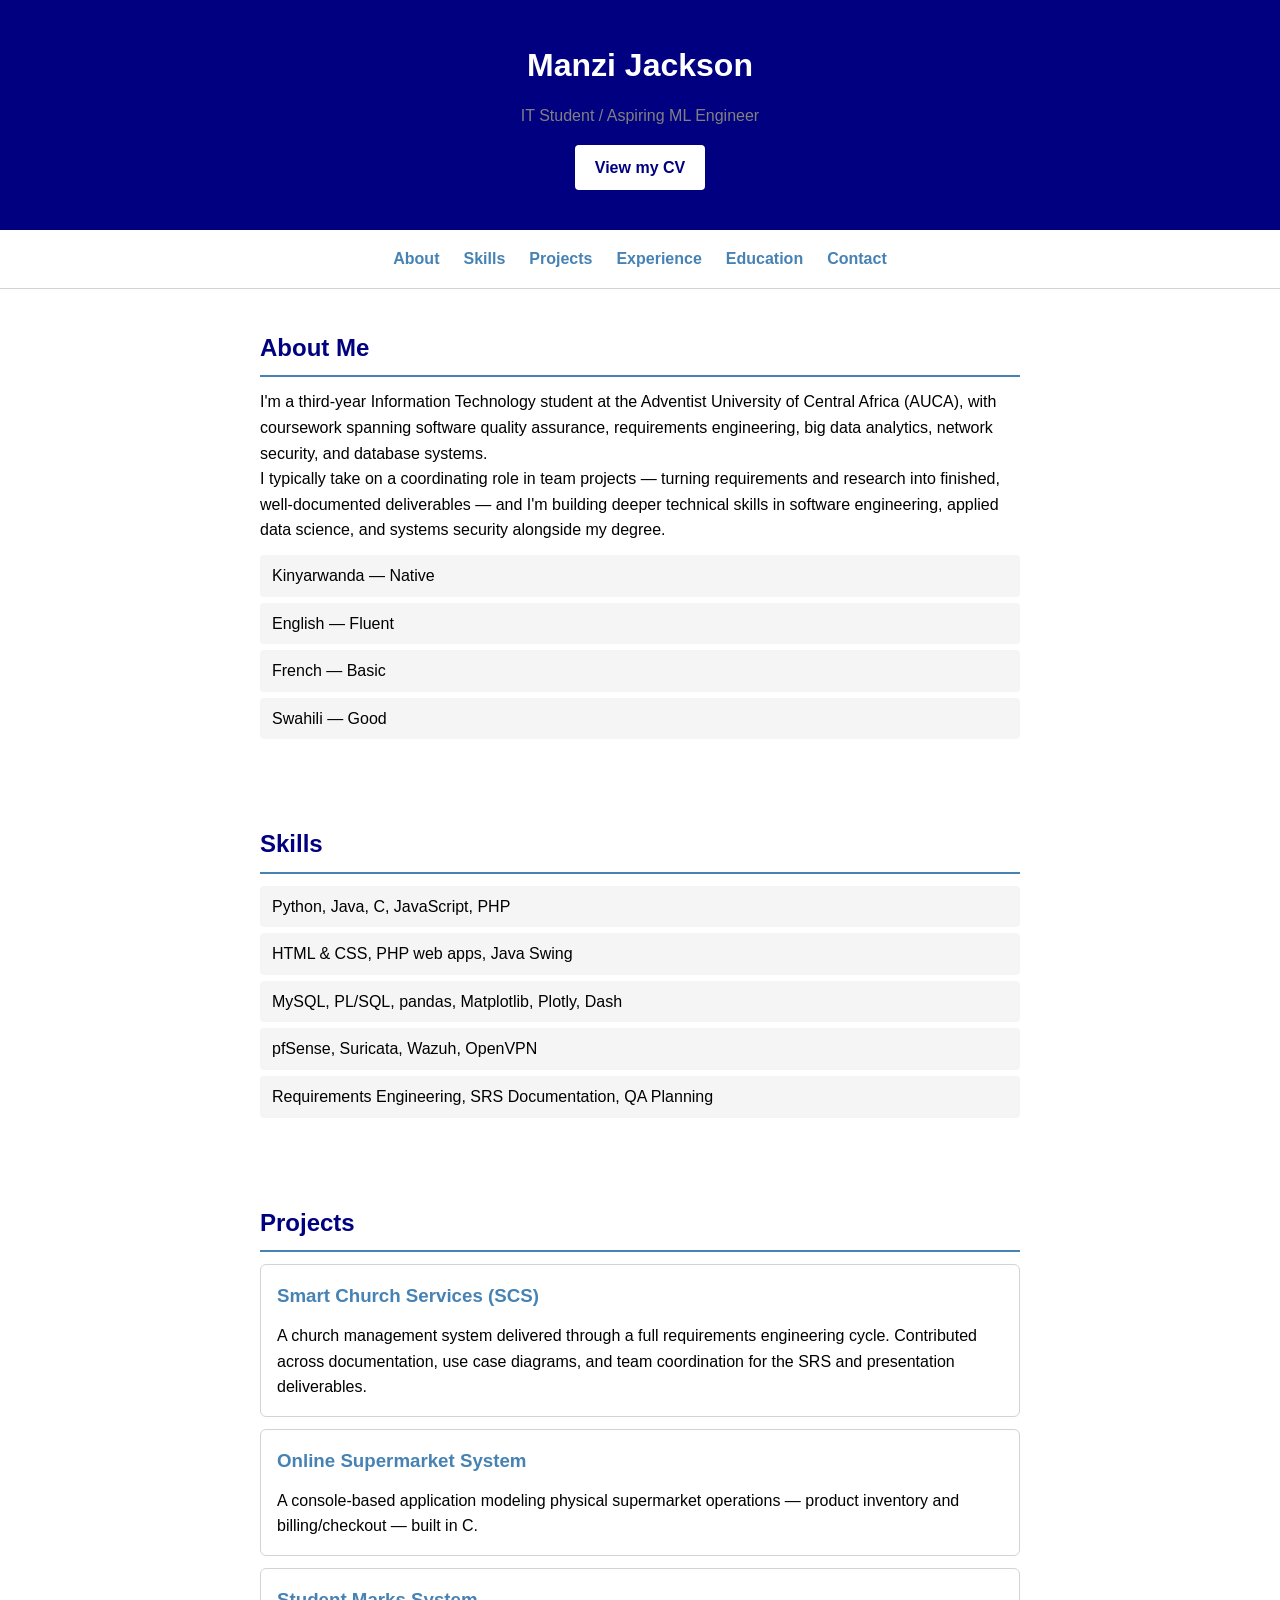
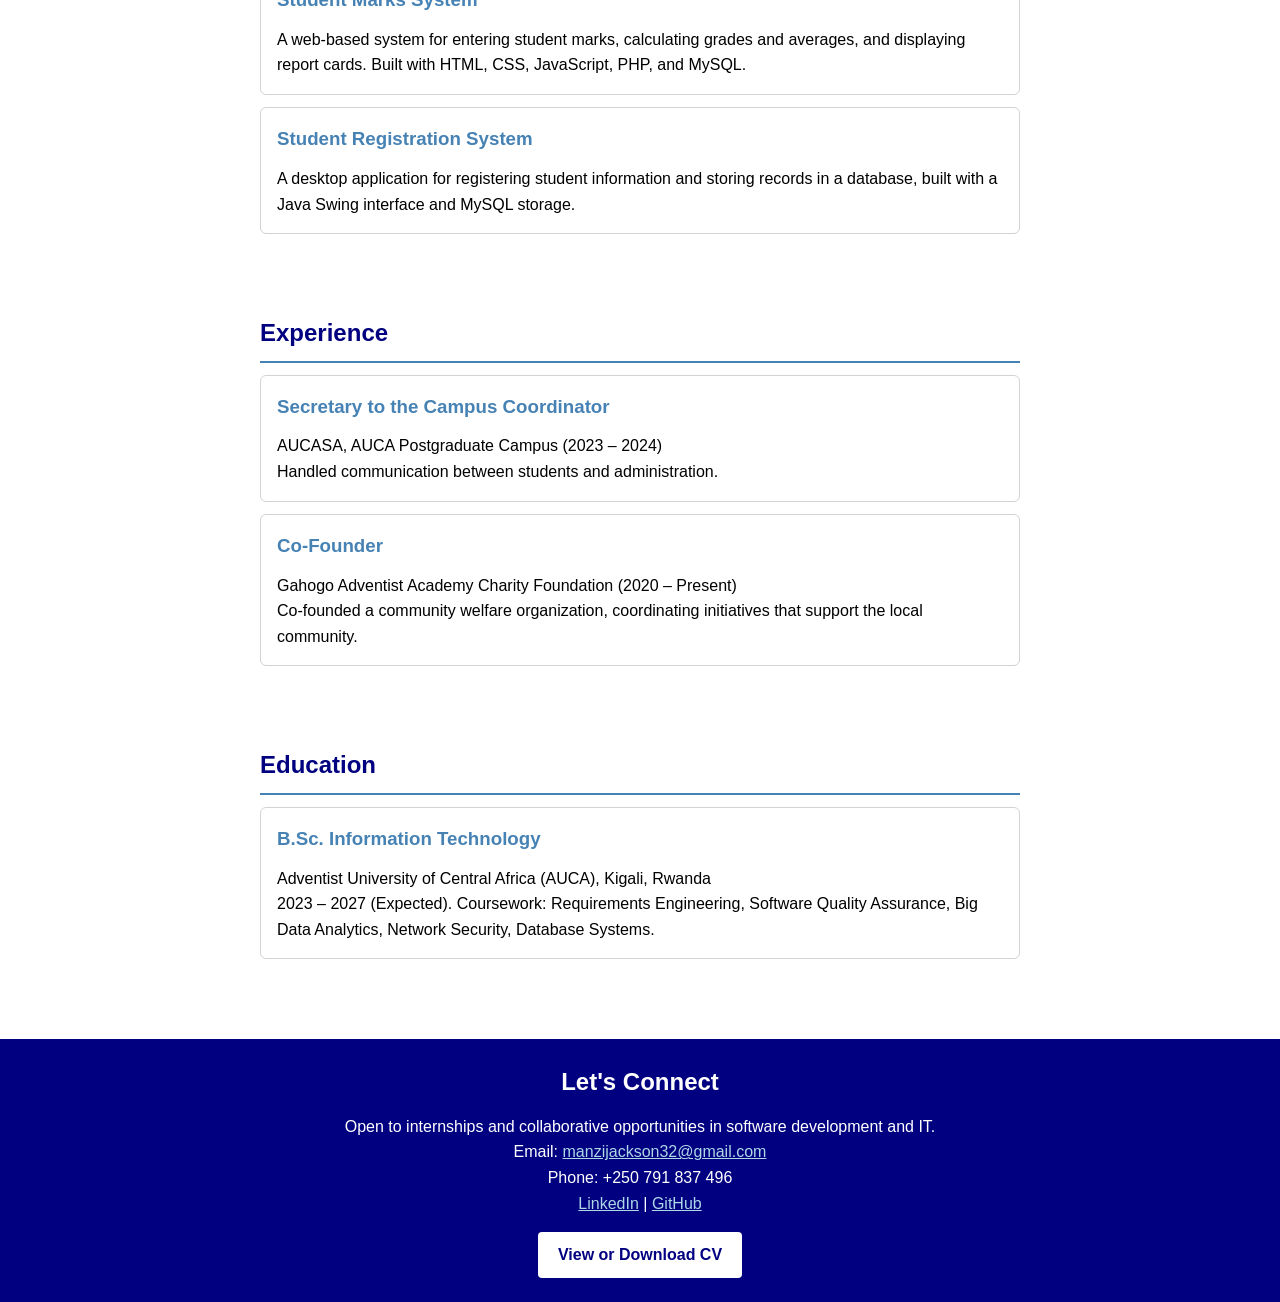
<file: index.html>
<!DOCTYPE html>
<html lang="en">
<head>
  <meta charset="UTF-8">
  <meta name="viewport" content="width=device-width, initial-scale=1.0">
  <title>Manzi Jackson - Portfolio</title>
  <link rel="stylesheet" href="Style.css">
</head>
<body>
<header>
  <h1>Manzi Jackson</h1>
  <p>IT Student / Aspiring ML Engineer</p>
  <a href="CV-Manzi-Jackson.pdf" target="_blank" class="cv-btn">View my CV</a>
</header>

<nav>
  <a href="#about">About</a>
  <a href="#skills">Skills</a>
  <a href="#projects">Projects</a>
  <a href="#experience">Experience</a>
  <a href="#education">Education</a>
  <a href="#contact">Contact</a>
</nav>

<section id="about">
  <h2>About Me</h2>
  <p>I'm a third-year Information Technology student at the Adventist University of Central Africa (AUCA), with coursework spanning software quality assurance, requirements engineering, big data analytics, network security, and database systems.</p>
  <p>I typically take on a coordinating role in team projects — turning requirements and research into finished, well-documented deliverables — and I'm building deeper technical skills in software engineering, applied data science, and systems security alongside my degree.</p>

  <ul>
    <li>Kinyarwanda — Native</li>
    <li>English — Fluent</li>
    <li>French — Basic</li>
    <li>Swahili — Good</li>
  </ul>
</section>

<section id="skills">
  <h2>Skills</h2>
  <ul>
    <li>Python, Java, C, JavaScript, PHP</li>
    <li>HTML & CSS, PHP web apps, Java Swing</li>
    <li>MySQL, PL/SQL, pandas, Matplotlib, Plotly, Dash</li>
    <li>pfSense, Suricata, Wazuh, OpenVPN</li>
    <li>Requirements Engineering, SRS Documentation, QA Planning</li>
  </ul>
</section>

<section id="projects">
  <h2>Projects</h2>

  <article>
    <h3>Smart Church Services (SCS)</h3>
    <p>A church management system delivered through a full requirements engineering cycle. Contributed across documentation, use case diagrams, and team coordination for the SRS and presentation deliverables.</p>
  </article>

  <article>
    <h3>Online Supermarket System</h3>
    <p>A console-based application modeling physical supermarket operations — product inventory and billing/checkout — built in C.</p>
  </article>

  <article>
    <h3>Student Marks System</h3>
    <p>A web-based system for entering student marks, calculating grades and averages, and displaying report cards. Built with HTML, CSS, JavaScript, PHP, and MySQL.</p>
  </article>

  <article>
    <h3>Student Registration System</h3>
    <p>A desktop application for registering student information and storing records in a database, built with a Java Swing interface and MySQL storage.</p>
  </article>

</section>

<section id="experience">
  <h2>Experience</h2>

  <article>
    <h3>Secretary to the Campus Coordinator</h3>
    <p>AUCASA, AUCA Postgraduate Campus (2023 – 2024)</p>
    <p>Handled communication between students and administration.</p>
  </article>

  <article>
    <h3>Co-Founder</h3>
    <p>Gahogo Adventist Academy Charity Foundation (2020 – Present)</p>
    <p>Co-founded a community welfare organization, coordinating initiatives that support the local community.</p>
  </article>

</section>

<section id="education">
  <h2>Education</h2>

  <article>
    <h3>B.Sc. Information Technology</h3>
    <p>Adventist University of Central Africa (AUCA), Kigali, Rwanda</p>
    <p>2023 – 2027 (Expected). Coursework: Requirements Engineering, Software Quality Assurance, Big Data Analytics, Network Security, Database Systems.</p>
  </article>

</section>

<footer id="contact">
  <h2>Let's Connect</h2>
  <p>Open to internships and collaborative opportunities in software development and IT.</p>
  <p>Email: <a href="mailto:manzijackson32@gmail.com">manzijackson32@gmail.com</a></p>
  <p>Phone: +250 791 837 496</p>
  <p>
    <a href="https://www.linkedin.com/in/manzi-jackson-9413673a8/" target="_blank">LinkedIn</a> |
    <a href="https://github.com/JACKSONMANZI" target="_blank">GitHub</a>
  </p>
  <p><a href="CV-Manzi-Jackson.pdf" target="_blank" class="cv-btn">View or Download CV</a></p>
</footer>

</body>
</html>
</file>
<file: Style.css>
* {
  margin: 0px;
  padding: 0px;
  box-sizing: border-box;
}

body {
  font-family: Arial,sans-serif;
  line-height: 1.6;
  color: black;
}

h1, h2, h3 {
  margin-bottom: 12px;
}

header {
  background-color: navy;
  color: white;
  padding: 40px 20px;
  text-align: center;
}

header p {
  color: gray;
}

nav {
  display: flex;
  justify-content: center;
  gap: 24px;
  background-color: white;
  border-bottom: 1px solid lightgray;
  padding: 16px;
}

nav a {
  text-decoration: none;
  color: steelblue;
  font-weight: bold;
}

nav a:hover {
  color: navy;
}
section {
  padding: 40px 20px;
  max-width: 800px;
  margin: 0 auto;
}

section h2 {
  color: navy;
  border-bottom: 2px solid steelblue;
  padding-bottom: 8px;
}

ul {
  list-style: none;
  margin-top: 12px;
}

ul li {
  background-color: whitesmoke;
  padding: 8px 12px;
  margin-bottom: 6px;
  border-radius: 4px;
}

article {
  background-color: white;
  border: 1px solid lightgray;
  padding: 16px;
  border-radius: 6px;
  margin-top: 12px;
}

article h3 {
  color: steelblue;
}
footer {
  background-color: navy;
  color: white;
  text-align: center;
  padding: 24px;
  margin-top: 40px;
}

footer a {
  color: lightblue;
}
.cv-btn {
  display: inline-block;
  margin-top: 16px;
  padding: 10px 20px;
  background-color: white;
  color: navy;
  text-decoration: none;
  font-weight: bold;
  border-radius: 4px;
}

.cv-btn:hover {
  background-color: lightblue;
}
</file>
